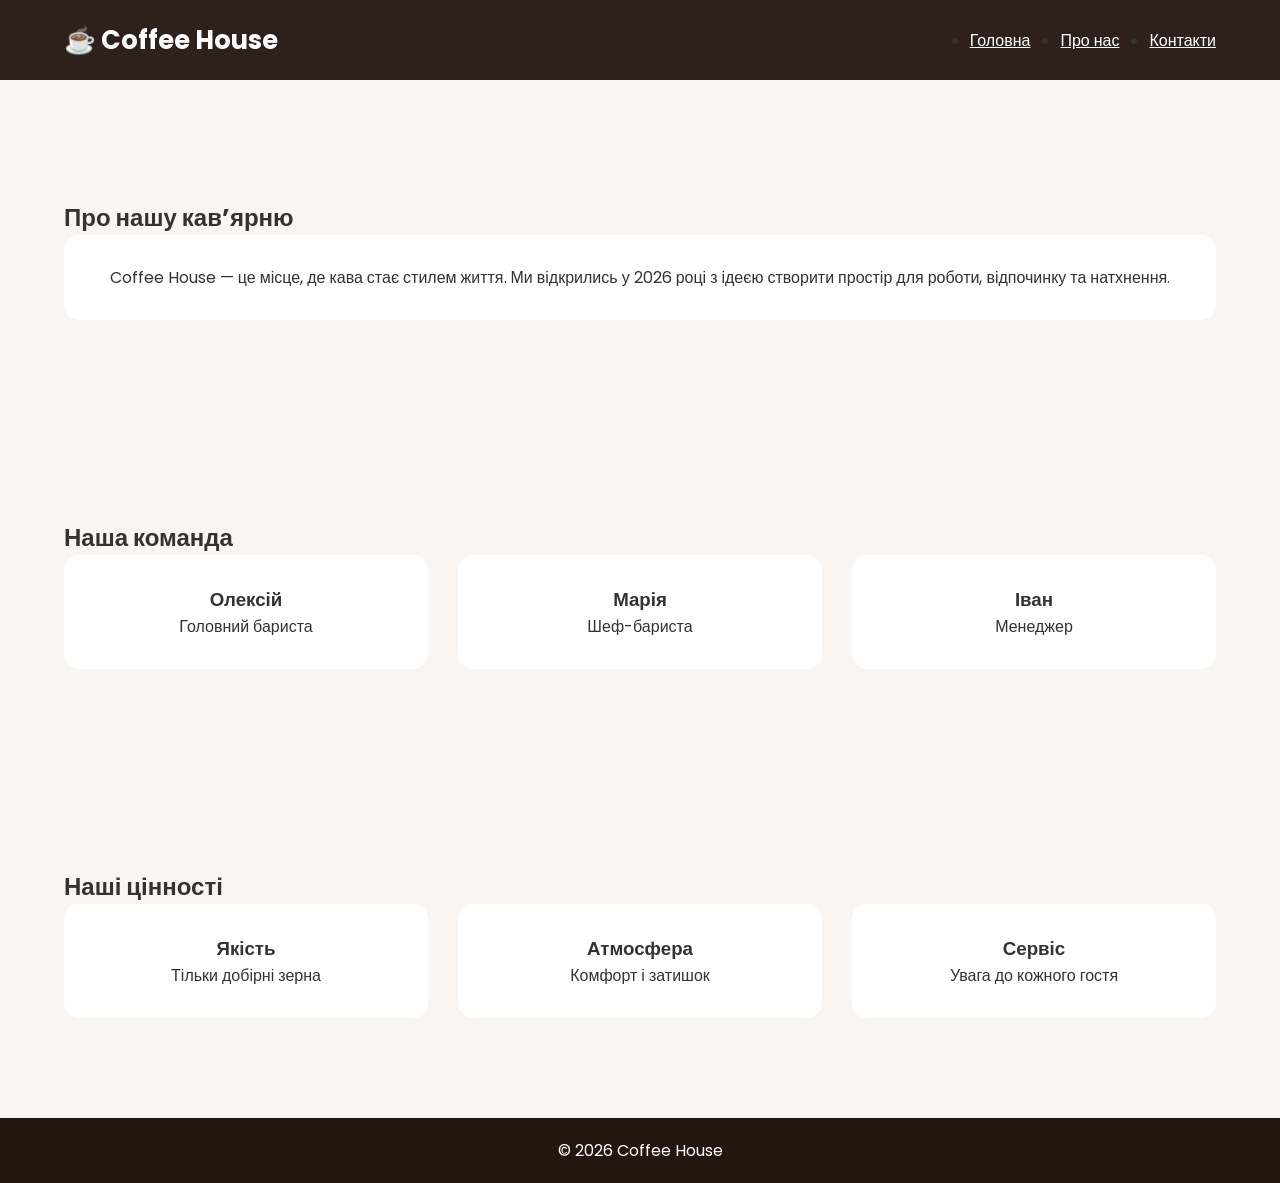
<file: about.html>
<!DOCTYPE html>
<html lang="uk">
<head>
    <meta charset="UTF-8">
    <meta name="viewport" content="width=device-width, initial-scale=1.0">
    <title>Про нас | Coffee House</title>

    <link rel="stylesheet" href="style.css">
    <link href="https://fonts.googleapis.com/css2?family=Poppins:wght@300;400;500;600;700&display=swap" rel="stylesheet">
</head>

<body>

<header>
    <div class="container">
        <nav>

            <div class="logo">☕ Coffee House</div>

            <ul class="nav-links">
                <li><a href="index.html">Головна</a></li>
                <li><a href="about.html">Про нас</a></li>
                <li><a href="contact.html">Контакти</a></li>
            </ul>

            <div class="burger">
                <span></span>
                <span></span>
                <span></span>
            </div>

        </nav>
    </div>
</header>

<main>

<section class="features" style="margin-top:100px;">
    <div class="container">

        <h2>Про нашу кав’ярню</h2>

        <div class="card">
            <p>
                Coffee House — це місце, де кава стає стилем життя. Ми відкрились у 2026 році з ідеєю
                створити простір для роботи, відпочинку та натхнення.
            </p>
        </div>

    </div>
</section>

<section class="features">
    <div class="container">

        <h2>Наша команда</h2>

        <div class="cards">

            <div class="card">
                <h3>Олексій</h3>
                <p>Головний бариста</p>
            </div>

            <div class="card">
                <h3>Марія</h3>
                <p>Шеф-бариста</p>
            </div>

            <div class="card">
                <h3>Іван</h3>
                <p>Менеджер</p>
            </div>

        </div>

    </div>
</section>

<section class="features">
    <div class="container">

        <h2>Наші цінності</h2>

        <div class="cards">

            <div class="card">
                <h3>Якість</h3>
                <p>Тільки добірні зерна</p>
            </div>

            <div class="card">
                <h3>Атмосфера</h3>
                <p>Комфорт і затишок</p>
            </div>

            <div class="card">
                <h3>Сервіс</h3>
                <p>Увага до кожного гостя</p>
            </div>

        </div>

    </div>
</section>

</main>

<footer>
    <div class="container">
        <p>© 2026 Coffee House</p>
    </div>
</footer>

<script src="js/script.js"></script>

</body>
</html>
</file>
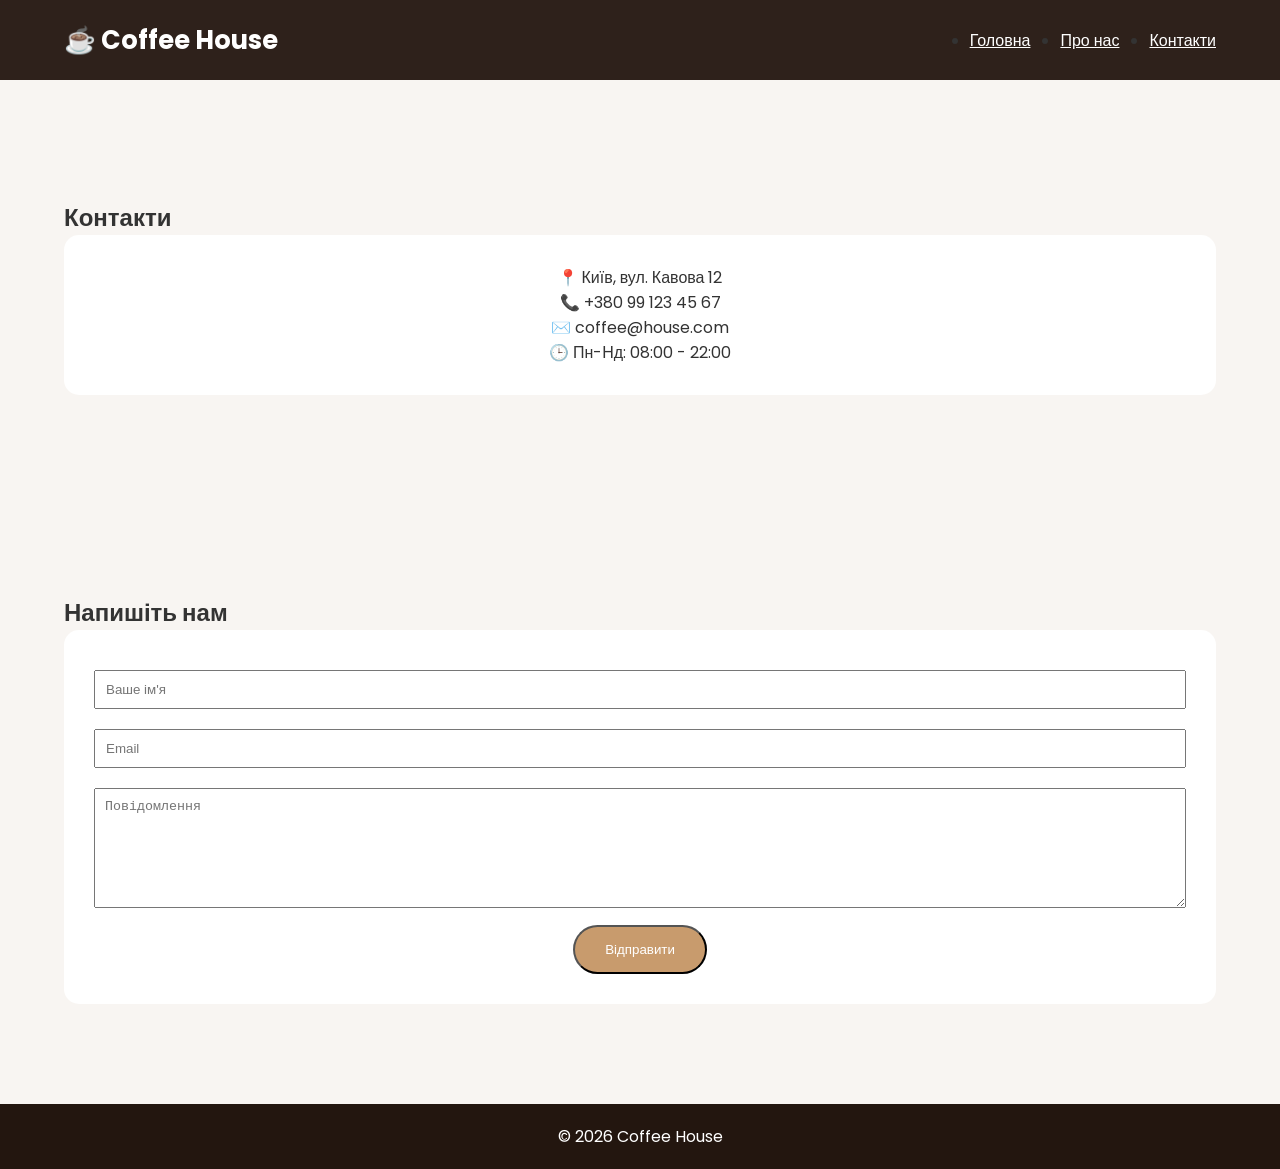
<file: contact.html>
<!DOCTYPE html>
<html lang="uk">
<head>
    <meta charset="UTF-8">
    <meta name="viewport" content="width=device-width, initial-scale=1.0">
    <title>Контакти | Coffee House</title>

    <link rel="stylesheet" href="style.css">
    <link href="https://fonts.googleapis.com/css2?family=Poppins:wght@300;400;500;600;700&display=swap" rel="stylesheet">
</head>

<body>

<header>
    <div class="container">
        <nav>

            <div class="logo">☕ Coffee House</div>

            <ul class="nav-links">
                <li><a href="index.html">Головна</a></li>
                <li><a href="about.html">Про нас</a></li>
                <li><a href="contact.html">Контакти</a></li>
            </ul>

            <div class="burger">
                <span></span>
                <span></span>
                <span></span>
            </div>

        </nav>
    </div>
</header>

<main>

<section class="features" style="margin-top:100px;">
    <div class="container">

        <h2>Контакти</h2>

        <div class="card">

            <p>📍 Київ, вул. Кавова 12</p>
            <p>📞 +380 99 123 45 67</p>
            <p>✉️ coffee@house.com</p>
            <p>🕒 Пн-Нд: 08:00 - 22:00</p>

        </div>

    </div>
</section>

<section class="features">
    <div class="container">

        <h2>Напишіть нам</h2>

        <div class="card">

            <form>

                <input type="text" placeholder="Ваше ім'я" style="width:100%;padding:10px;margin:10px 0;">
                
                <input type="email" placeholder="Email" style="width:100%;padding:10px;margin:10px 0;">

                <textarea placeholder="Повідомлення" style="width:100%;padding:10px;margin:10px 0;height:120px;"></textarea>

                <button class="btn" type="submit">Відправити</button>

            </form>

        </div>

    </div>
</section>

</main>

<footer>
    <div class="container">
        <p>© 2026 Coffee House</p>
    </div>
</footer>

<script src="js/script.js"></script>

</body>
</html>
</file>
<file: style.css>
/* ==========================
   RESET
========================== */

* {
    margin: 0;
    padding: 0;
    box-sizing: border-box;
}

html {
    scroll-behavior: smooth;
}

body {
    font-family: "Poppins", sans-serif;
    background: #f8f5f2;
    color: #333;
}

/* ==========================
   CONTAINER
========================== */

.container {
    width: 90%;
    max-width: 1200px;
    margin: auto;
}

/* ==========================
   HEADER
========================== */

header {
    position: fixed;
    top: 0;
    left: 0;
    width: 100%;
    background: rgba(35, 22, 15, 0.95);
    z-index: 1000;
}

nav {
    display: flex;
    justify-content: space-between;
    align-items: center;
    height: 80px;
}

.logo {
    color: white;
    font-size: 1.6rem;
    font-weight: 700;
}

.nav-links {
    display: flex;
    gap: 30px;
}

.nav-links a {
    color: white;
    transition: 0.3s;
}

.nav-links a:hover {
    color: #c89b6d;
}

/* burger */

.burger {
    display: none;
    flex-direction: column;
    cursor: pointer;
}

.burger span {
    width: 25px;
    height: 3px;
    background: white;
    margin: 4px;
}

/* ==========================
   HERO
========================== */

.hero {
    height: 100vh;
    background: linear-gradient(rgba(0,0,0,0.5), rgba(0,0,0,0.5)),
    url("../images/hero.jpg");
    background-size: cover;
    background-position: center;
    display: flex;
    align-items: center;
}

.hero-content {
    color: white;
    max-width: 600px;
}

.hero h1 {
    font-size: 3.5rem;
    margin-bottom: 20px;
}

.hero p {
    margin-bottom: 30px;
}

.btn {
    display: inline-block;
    background: #c89b6d;
    color: white;
    padding: 15px 30px;
    border-radius: 30px;
    transition: 0.3s;
}

.btn:hover {
    background: #a8744a;
}

/* ==========================
   SECTIONS
========================== */

.features, .menu, .reviews {
    padding: 100px 0;
}

/* features */

.cards {
    display: grid;
    grid-template-columns: repeat(3, 1fr);
    gap: 30px;
}

.card {
    background: white;
    padding: 30px;
    border-radius: 15px;
    text-align: center;
}

/* menu */

.menu {
    background: #ece4dd;
}

.products {
    display: grid;
    grid-template-columns: repeat(3, 1fr);
    gap: 30px;
}

.product {
    background: white;
    border-radius: 15px;
    overflow: hidden;
}

.product img {
    height: 220px;
    object-fit: cover;
}

/* reviews */

.review-list {
    display: flex;
    gap: 20px;
}

.review {
    background: white;
    padding: 30px;
    border-radius: 15px;
    flex: 1;
}

/* ==========================
   FOOTER
========================== */

footer {
    background: #23160f;
    color: white;
    text-align: center;
    padding: 20px;
}

/* ==========================
   SCROLL ANIMATION
========================== */

.hidden {
    opacity: 0;
    transform: translateY(60px);
    transition: 0.8s;
}

.show {
    opacity: 1;
    transform: translateY(0);
}

/* ==========================
   SCROLL BUTTON
========================== */

#scrollTopBtn {
    position: fixed;
    right: 20px;
    bottom: 20px;
    width: 50px;
    height: 50px;
    border: none;
    border-radius: 50%;
    background: #6f4e37;
    color: white;
    font-size: 20px;
    cursor: pointer;
    display: none;
}

/* ==========================
   RESPONSIVE
========================== */

@media (max-width: 900px) {

    .cards,
    .products {
        grid-template-columns: 1fr;
    }

    .review-list {
        flex-direction: column;
    }

    .hero h1 {
        font-size: 2.5rem;
    }

    .nav-links {
        display: none;
        position: absolute;
        top: 80px;
        right: 0;
        background: #23160f;
        flex-direction: column;
        width: 200px;
        padding: 20px;
    }

    .nav-links.active {
        display: flex;
    }

    .burger {
        display: flex;
    }
}
</file>
